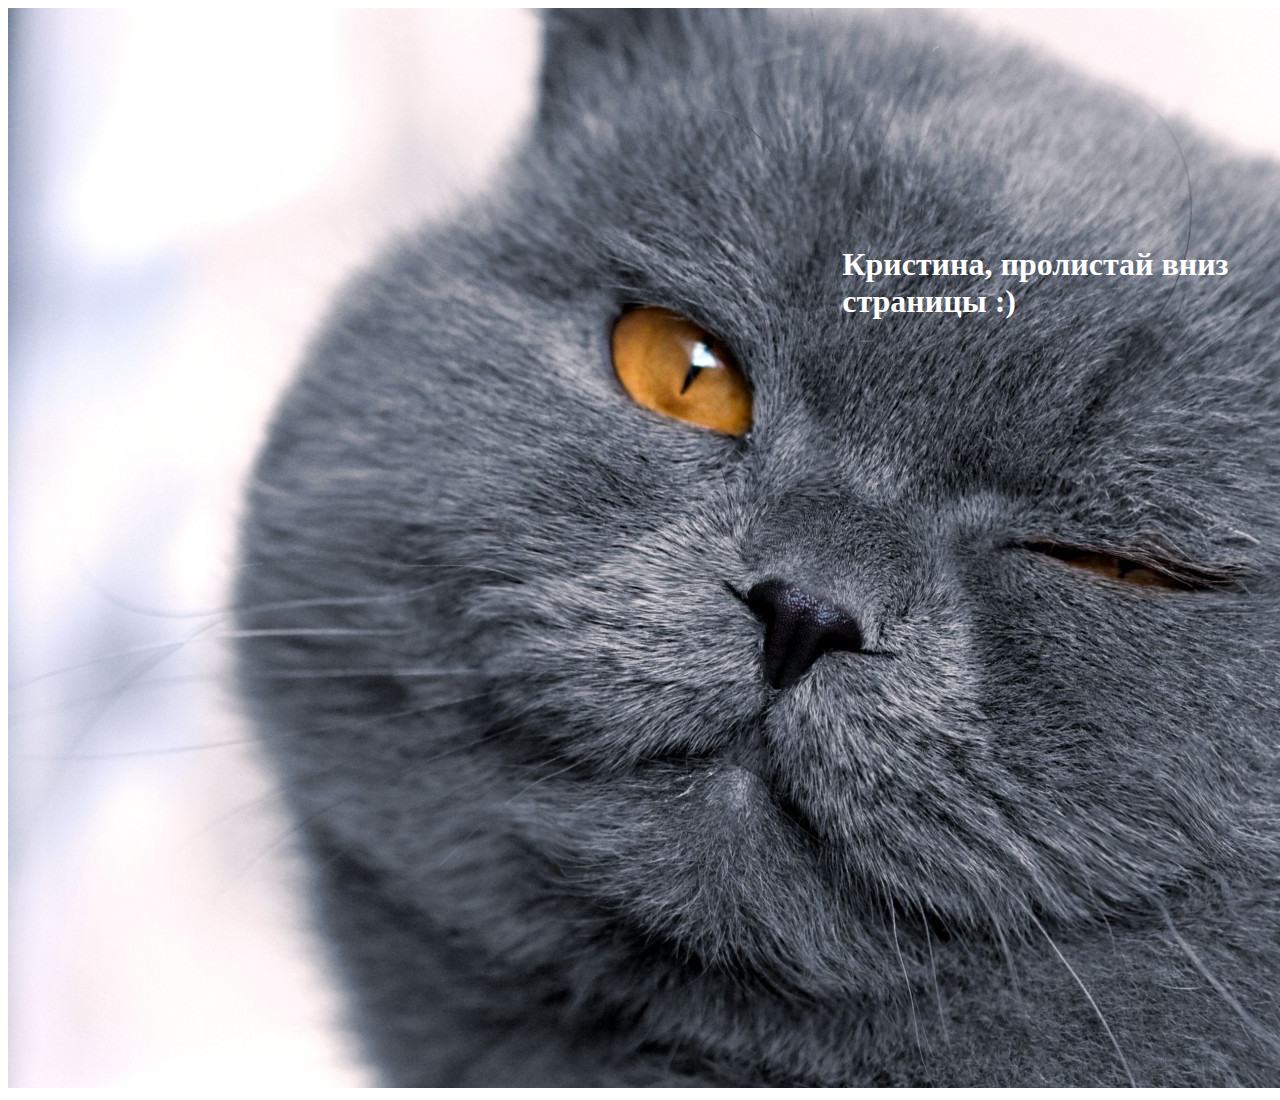
<file: index.html>
<!DOCTYPE html>
<html lang="ru">
<head>
    <meta charset="UTF-8">
    <meta name="viewport" content="width=device-width, initial-scale=1.0">
    <meta http-equiv="X-UA-Compatible" content="ie=edge">
    <link rel="stylesheet" href="css/style3.css">
    <title>Document</title>
</head>
<body>        
        <div class="container">
                <img  src="image/kot-seryy-morda.jpg" alt="WEB" class="mw-100">
                <div class="container_message">
                  <h1>Кристина, пролистай вниз страницы :)</h1>
                  
                </div>                
              </div>
    
</body>
</html>
</file>
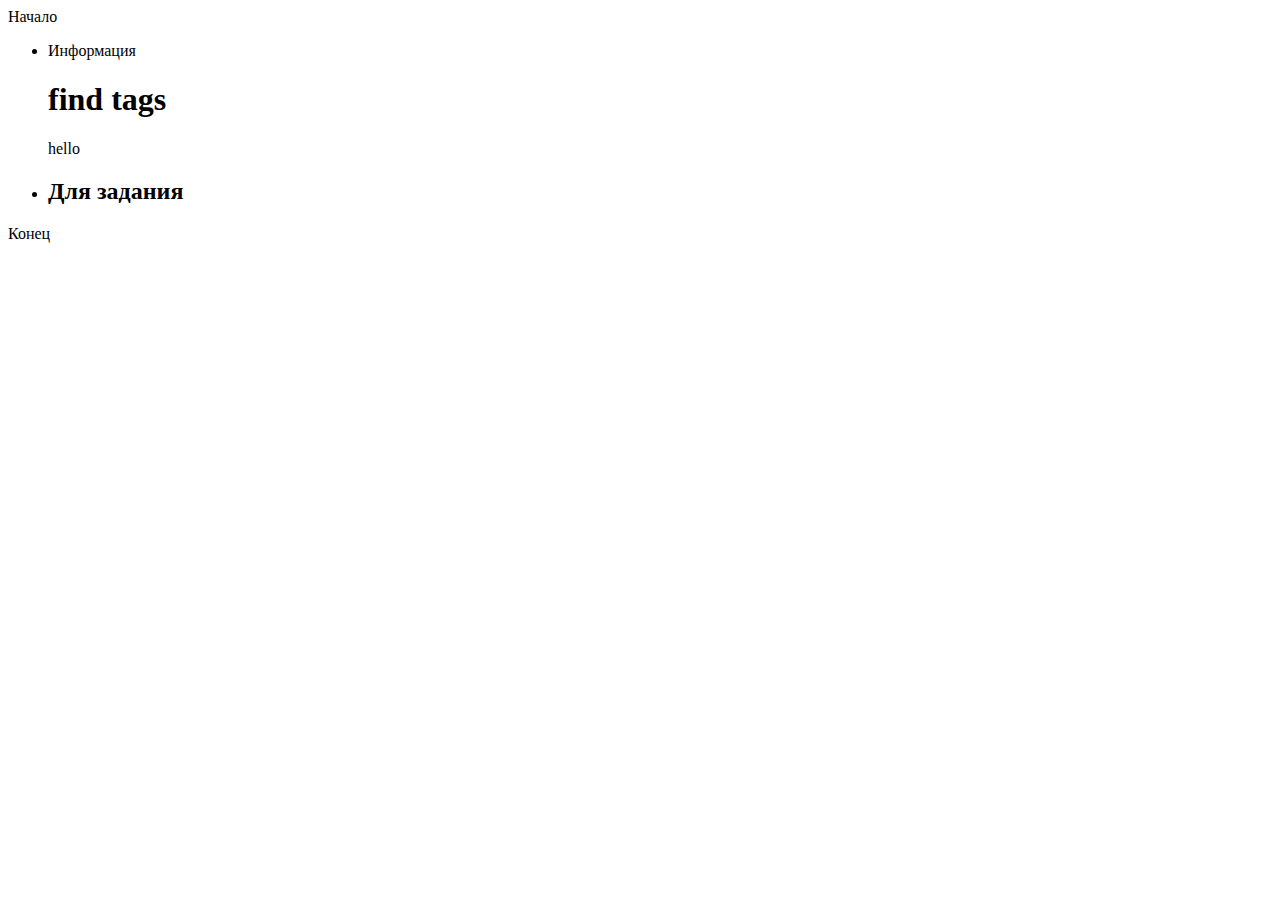
<file: homework7/index.html>
<!DOCTYPE html>
<html lang="en">
<head>
    <meta charset="UTF-8">
    <meta name="viewport" content="width=device-width, initial-scale=1.0">
    <meta http-equiv="X-UA-Compatible" content="ie=edge">
    <title>Document</title>
</head>
<body>
        <div>Начало</div>

        <ul>
          <li>Информация</li>
          <div>
              <h1>find tags</h1>
              <p>hello</p>
          </div>
          <li>
              <h2>Для задания</h2>
          </li>       
        </ul>
        <a href="#"></a>
      
        <div>Конец</div>

       <script src="js/script2.js"></script>
       <script src="js/script.js"></script>
</body>
</html>
</file>
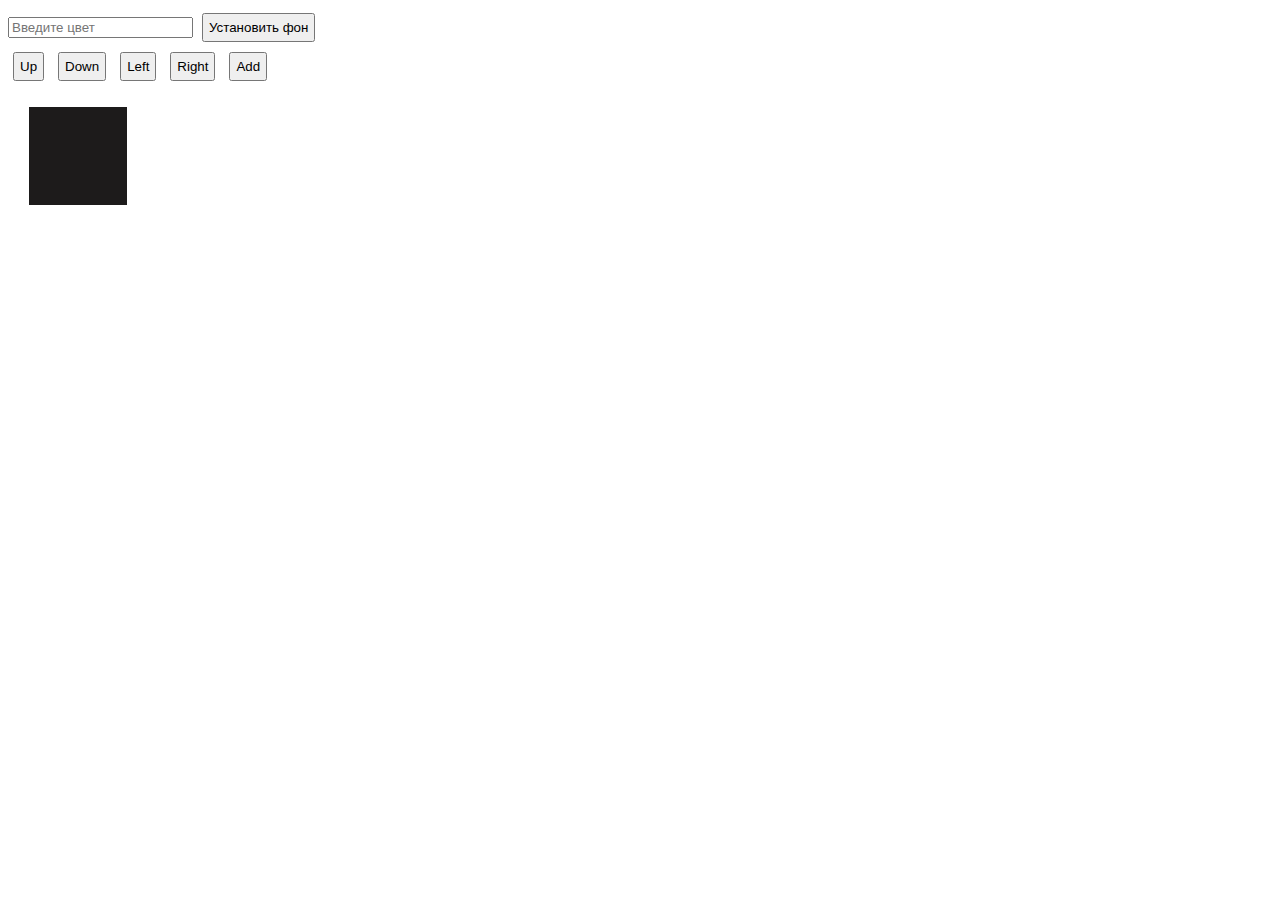
<file: homework8/index.html>
<!DOCTYPE html>
<html lang="en">
<head>
    <meta charset="UTF-8">
    <meta name="viewport" content="width=device-width, initial-scale=1.0">
    <meta http-equiv="X-UA-Compatible" content="ie=edge">
    <link rel="stylesheet" href="css/style.css">
    <script src="js/script.js"></script>
    <title>Document</title>
</head>
<body>
    <div class="container">
        <input type="text" name="color-box" id="color-box" placeholder="Введите цвет">
        <button type="submit" id="submit-color">Установить фон</button>
    </div>
    <div class="container-btn">
        <button type="button" id="up-button">Up</button>
        <button type="button" id="down-button">Down</button>
        <button type="button" id="left-button">Left</button>
        <button type="button" id="right-button">Right</button>
        <button type="button" id="add-button">Add</button>
    </div>
    <div id="ins-div"></div>

</body>
</html>
</file>
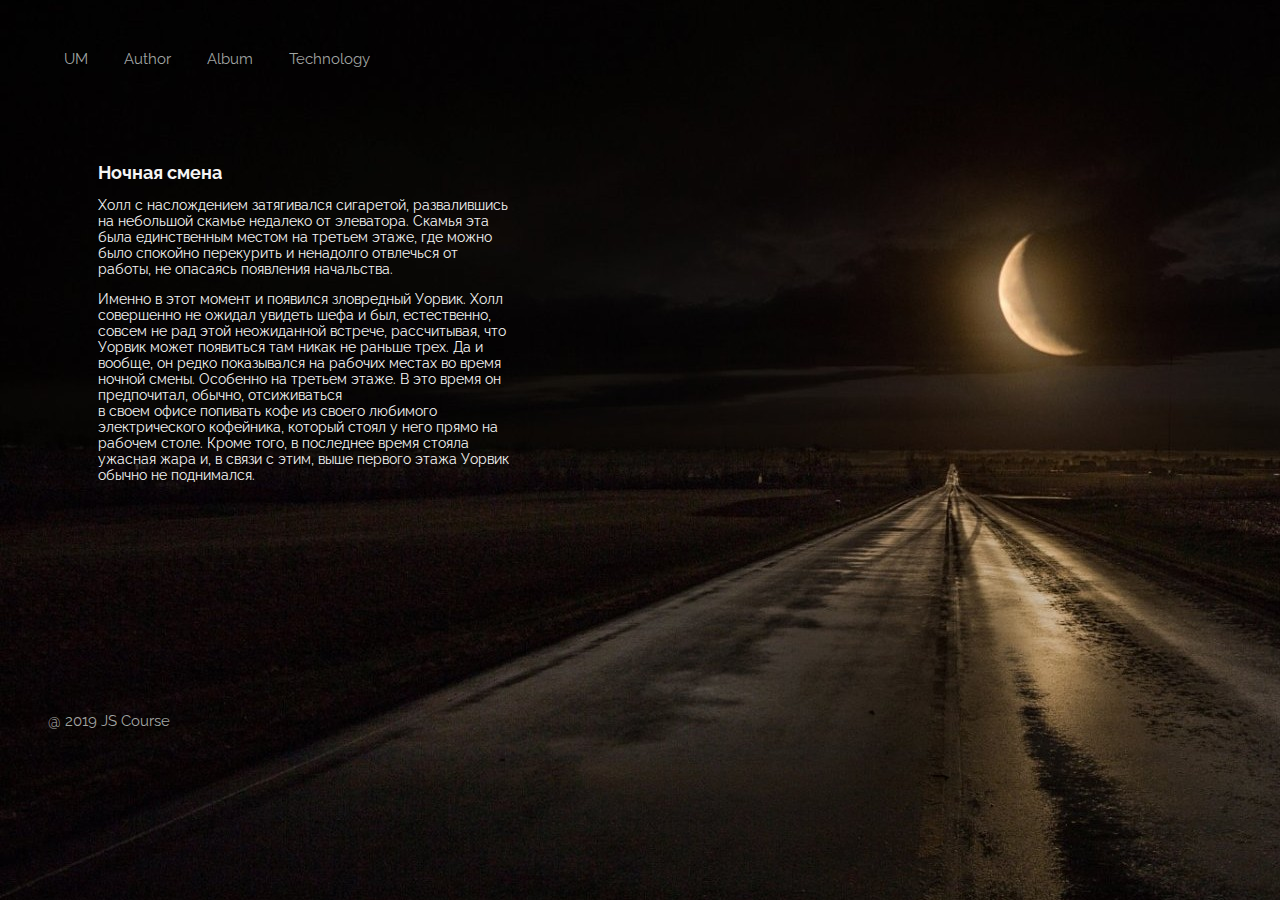
<file: index1.html>
<!DOCTYPE html>
<html lang="ru">
<head>
    <meta charset="UTF-8">
    <link rel="stylesheet" href="css/style1.css">
    <link href="https://fonts.googleapis.com/css?family=Raleway" rel="stylesheet">
    <title>Document</title>
</head>
<body>
    <header>
        <nav>
            <div class="topnav">
                <a href="index1.html">UM</a>
                <a href="index1.html">Author</a>
                <a href="index1.html">Album</a>
                <a href="index1.html">Technology</a>
                               
            </div>
        </nav>
    </header>
    <div class="container-body">
        <div class="container-text">
                <h1>Ночная смена</h1>
                <p>
                    Холл с наслождением затягивался сигаретой, развалившись на небольшой скамье недалеко от элеватора. 
                    Скамья эта была единственным местом на третьем этаже, где можно было спокойно перекурить и 
                    ненадолго отвлечься от работы, не опасаясь появления начальства.
                </p>
                <p>
                    Именно в этот момент и появился зловредный Уорвик. Холл совершенно не ожидал увидеть шефа и был, естественно, совсем не рад
                    этой неожиданной встрече, рассчитывая, что Уорвик может появиться там никак не раньше трех.
                    Да и вообще, он редко показывался на рабочих местах во время ночной смены. Особенно на третьем этаже. В это время он предпочитал, обычно, отсиживаться
                    <br>в своем офисе попивать кофе из своего любимого электрического кофейника, который стоял у него прямо на рабочем столе. Кроме того, в последнее время стояла ужасная жара и, в связи с этим, выше первого этажа Уорвик обычно не поднимался. 
            
                </p>
        </div>            
    </div>
    


    

    <footer>
        <p>@ 2019 JS Course</p>
    </footer>
</body>
</html>
</file>
<file: css/style3.css>
.img_wrapper{
    position: relative;
    padding-top: 75%;
    margin-bottom: 40px;
    margin-left: 20px;
    background: #fafafa;
    overflow: hidden;
}

.img_wrapper img{
    position: absolute;
    width: 100%;
    top: 0;
    left: 0;
    opacity: 0;
    
  
    -webkit-transition: opacity .5s;
    -moz-transition: opacity .5s;
    -ms-transition: opacity .5s;
    transition: opacity .5s;
}

.img_wrapper.loaded img{
    opacity: 1;
}

.container{
    position: relative;
    width: 100%;
    height: 100%;
  }

  
  .container_message{
    position: absolute; 
    width: 500px;
    height: 40px;
    top: 20%;
    left: 66%;
  }
  .container .btn {
    position: absolute;
    top: 70%;
    left: 70%;
    transform: translate(-50%, -50%);
    -ms-transform: translate(-50%, -50%);
    background-color: #555;
    color: white;
    font-size: 16px;
    padding: 12px 24px;
    border: none;
    cursor: pointer;
    border-radius: 5px;
  }
  .container_message h1{
    color: white;
    
    text-align: left;
  }
</file>
<file: homework8/css/style.css>
button{
    padding: 5px;
    margin: 5px;
    
}

#ins-div{
    width: 500px;
    height: auto;
    overflow: auto;
}
.inserted-div{
    width: 100px;
    height: 100px;
    float: left;
    border: 1px solid white;
    box-sizing: border-box;
    line-height: 100px;    
    background: rgb(29, 27, 27);
    margin-left: 20px;
    margin-top: 20px;
    position: relative;
}
</file>
<file: css/style1.css>
body{
    font-family: 'Raleway', sans-serif;
    background: url('../image/moon.jpg');
  }
  a{
    text-decoration: none;
  }

  nav{
    margin-left: 40px;

    width: 800px;
    height: 100px;
  }

  .topnav{

    font-size: 14px;
    margin-top: 50px;
  }

  .topnav a{
    color: rgba(215, 221, 218, 0.753);
    padding: 14px 16px;
    font-size: 15px;
    text-align: left;
  }

  .container-body{
    margin-left: 60px;
    width: 35%;
  }

  .container-text h1{
    color: whitesmoke;
    font-size: 18px;
    text-align: left;

    margin-left: 30px;
  }

  .container-text p{
    color: whitesmoke;
    text-align: left;
    font-size: 14px;
    margin-left: 30px;

  }

  footer{
    width: 100%;
    height: auto;

    margin: 0 auto;
    text-align: left;
    padding-top: 200px;


  }

  footer p{
    color: rgba(215, 221, 218, 0.753);
    font-size: 15px;
    margin-left: 40px;

  }
</file>
